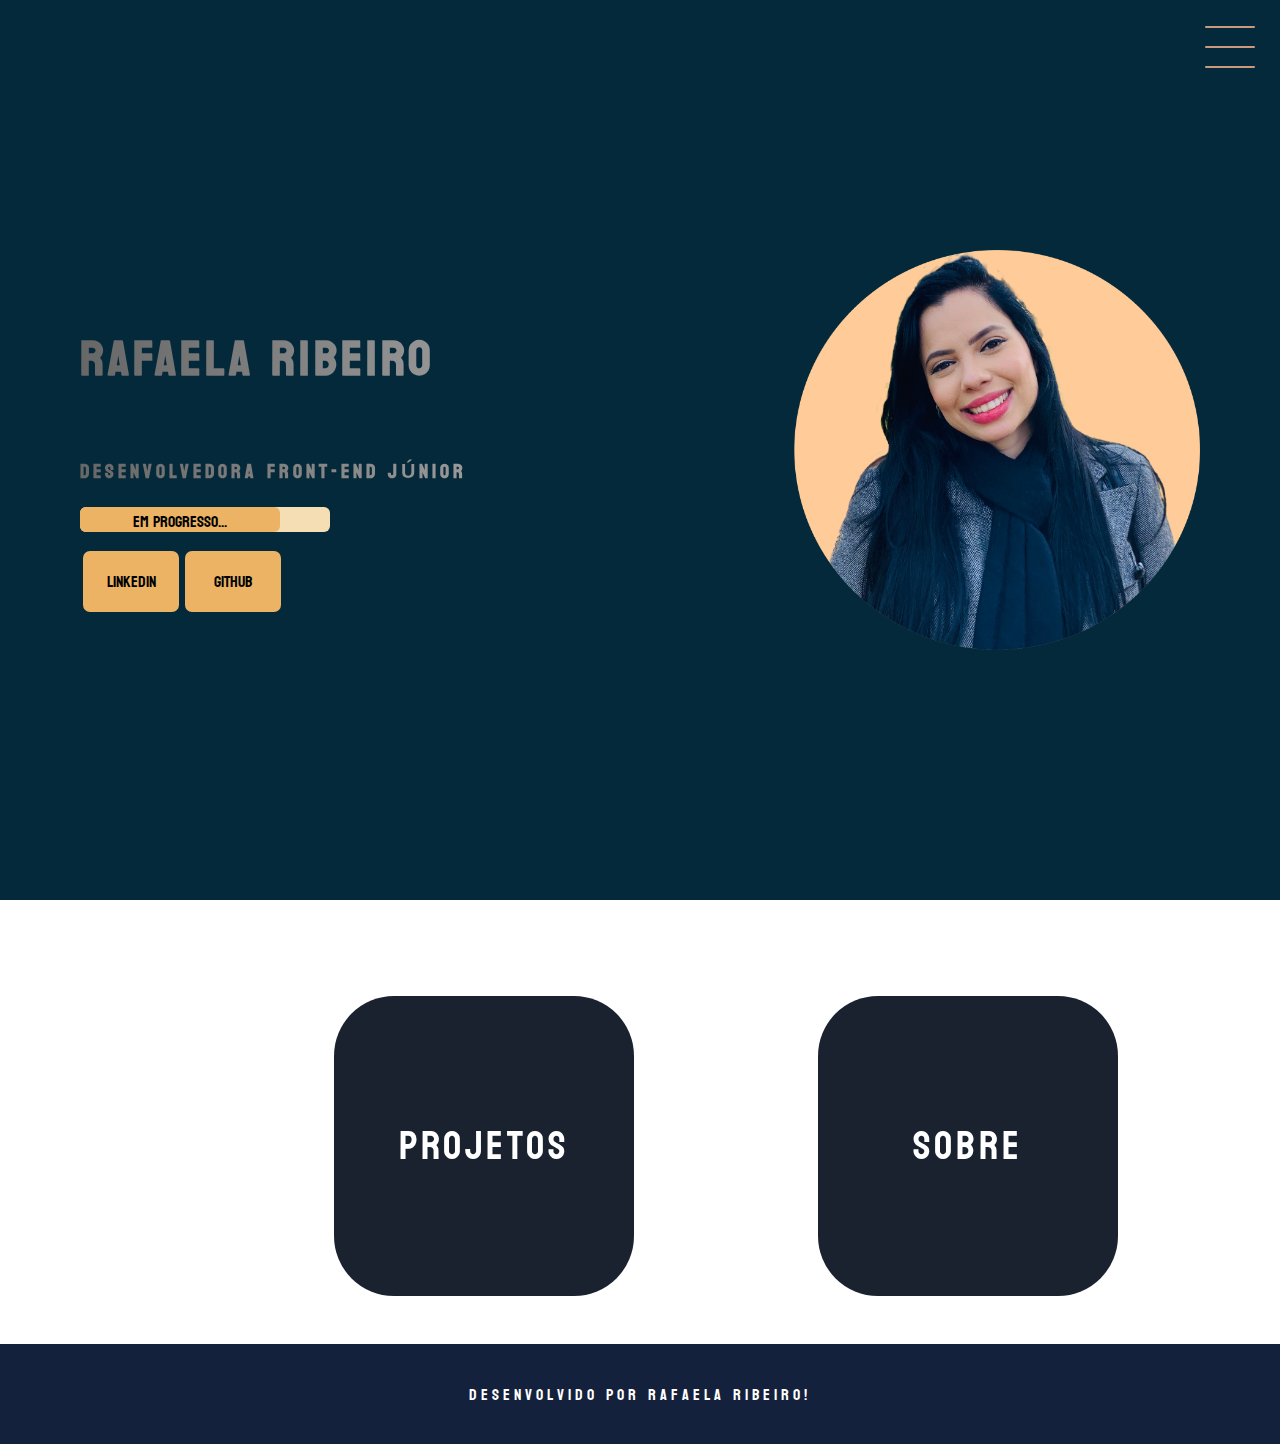
<file: index.html>
<!DOCTYPE html>
<html lang="en">
<head>
    <meta charset="UTF-8">
    <meta http-equiv="X-UA-Compatible" content="IE=edge">
    <meta name="viewport" content="width=device-width, initial-scale=1.0">
    <link rel="stylesheet" href="style.css">    
    <title>Portfólio</title>
</head>
<body>
    <header class="header-container">
        <div class="header">
            <div class="checkbox-container">
                <div class="checkbox-wrapper">
                    <input type="checkbox"  id="toggle">
                    <label for="toggle" class="checkbox" >
                        <div class="trace"></div>
                        <div class="trace"></div>
                        <div class="trace"></div>
                    </label>
                    <div class="menu"></div>
                    <nav class="menu-items">
                        <ul>
                            <li>
                                <a href="./index.html" class="button">Inicio</a>
                            </li>
                            <li>
                                <a href="sobre/sobre.html" class="button">Sobre</a>
                            </li>
                            <li>
                                <a href="./projetos.html" class="button">Projetos</a>
                            </li>
                        </ul>
                    </nav>
                </div>
            </div>
        </div>
        <div class="container">
            <h1 class="text">Rafaela Ribeiro</h1>
            <h2 class="text">Desenvolvedora Front-end Júnior</h2>
            <div class="progress">
                <div class="text-progress" style="width: 80%">   
                    Em Progresso...</div>
                </div>
                <div class="social-media">
                    <a href="https://www.linkedin.com/in/rafaela-ribeiro-88076b224/" class="button">Linkedin</a>
                    <a href="https://github.com/Rafacribeiro" class="button">Github</a>
                </div>
            </div>
            <img class="image-response" src="./img/Untitled-1.png">
        
    </header>
    <section id="minha-tag" >
        <main id="minha-tag" class="container">
            <div class="card-container">
                <div class="card">
                    <div class="card-wrapper">
                        <a href="./projetos.html" class="button"target="_blank">Projetos</a>
                        <p>Vem ver!</p>
                    </div>
                </div>
                <div class="card">
                    <div class="card-wrapper">
                        <a href="sobre/sobre.html" class="button target="_blank" >Sobre</a>
                        <p>Vem ver!</p>
                    </div>
                </div>
            </div>
            
        </section>
        
    </main>
    <footer class="footer">
        Desenvolvido por Rafaela Ribeiro!
    </footer>
</body>
</html>
</file>
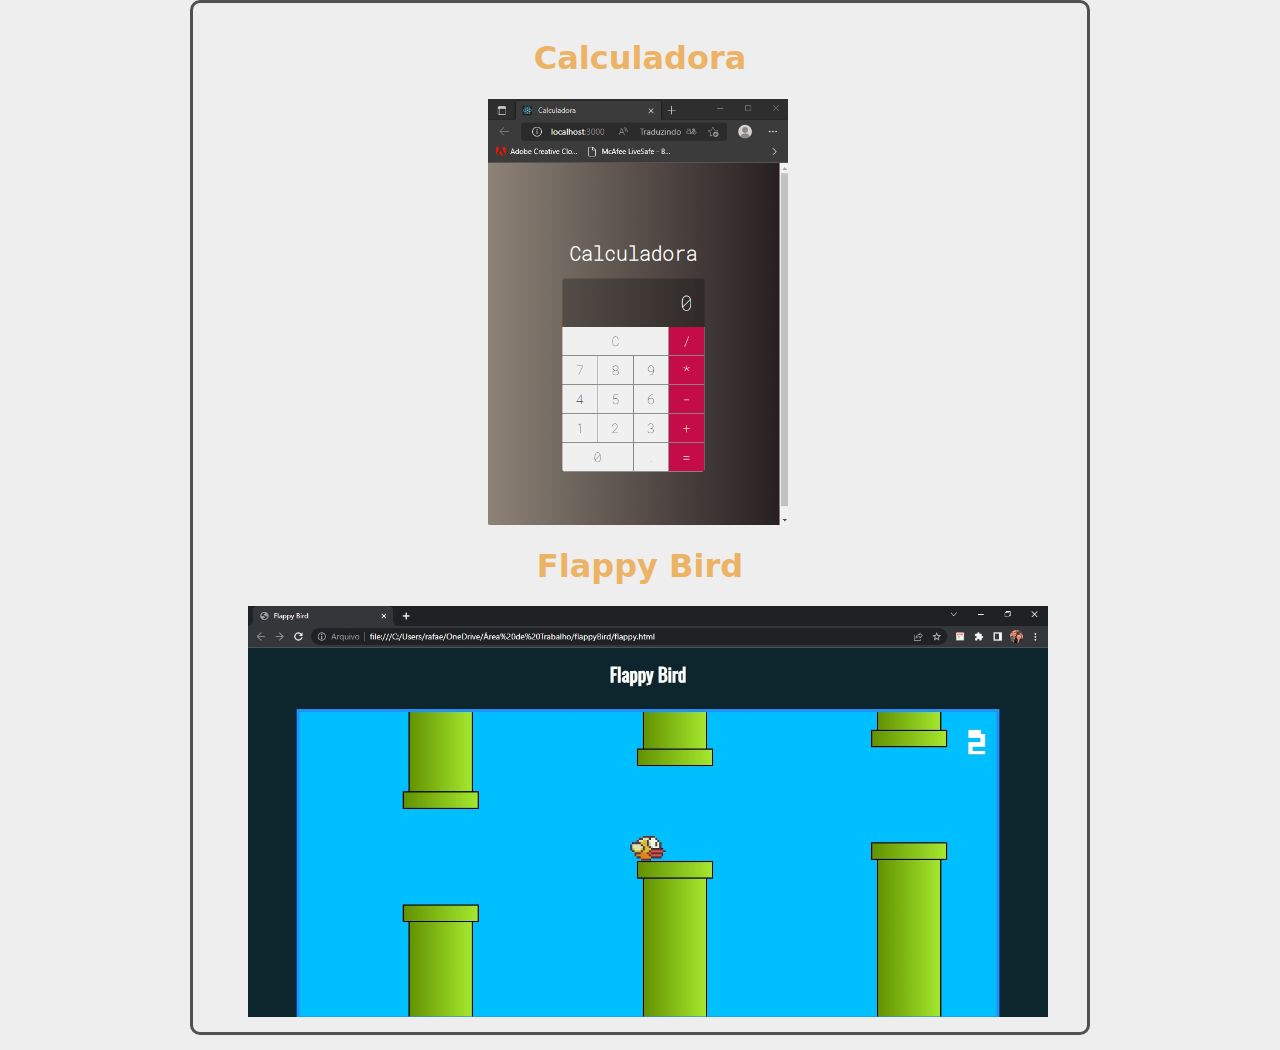
<file: projetos.html>
<!DOCTYPE html>
<html lang="en">
<head>
    <meta charset="UTF-8">
    <meta http-equiv="X-UA-Compatible" content="IE=edge">
    <meta name="viewport" content="width=device-width, initial-scale=1.0">
    <style>
        body {
             background: #eee;
             max-width: 900px;
             margin: auto;
        }
        div{
             background: #eee;
             padding: 15px;
             border: 3px solid #505050;
             margin-bottom: 15px;
             border-radius: 10px;
        }
        .container {
            display: flex;
            flex-direction: column;
            justify-content: center;
            align-content: center;
            width: auto;
            font-family:system-ui, -apple-system, BlinkMacSystemFont, 'Segoe UI', Roboto, Oxygen, Ubuntu, Cantarell, 'Open Sans', 'Helvetica Neue', sans-serif ;
            color: #ECB365;
            text-align: center;
        }
        .calculadora {
            width: 300px;
            padding-left: 280px;
        }
        .flappy {
            width: 800px;
            padding-left: 40px;
            
        }
    </style>
    <title>Projetos</title>

</head>
<body>
    <div class="container">
        <h1>Calculadora</h1>
        <img class="calculadora" src="img/previewCalculadora.png" alt="Calculadora">
        <h1>Flappy Bird</h1>
        <img class="flappy" src="img/previewFlappyBird.jpeg" alt="flappyBird">
    </div>

</body>
</html>
</file>
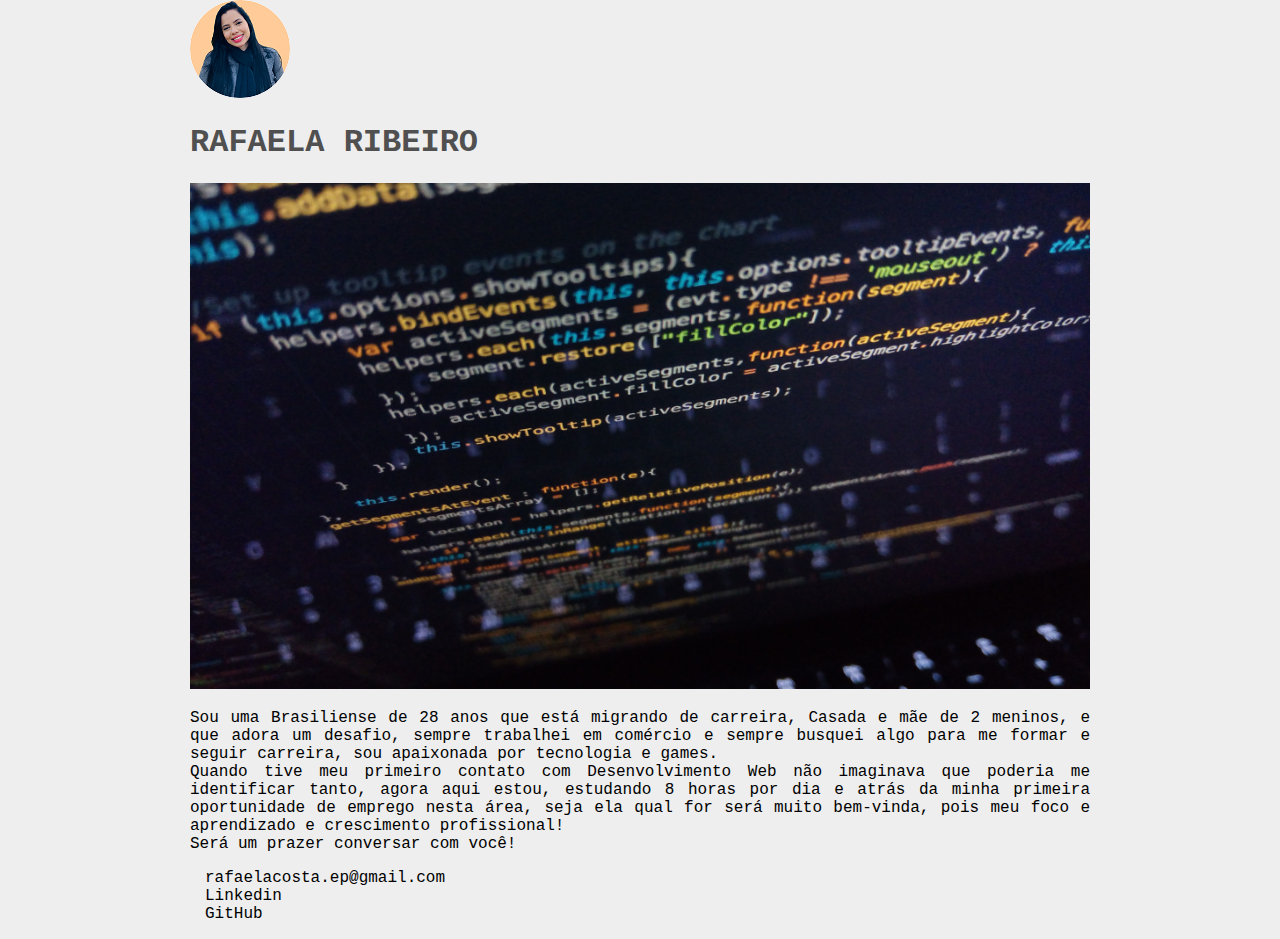
<file: sobre/sobre.html>
<!DOCTYPE html>
<html lang="BR">
<head>
    <meta charset="UTF-8">
    <title>Rafaela Ribeiro</title>
    <style>
        body{
                background: #eee;
                font-family: 'Courier New', Courier, monospace;
                max-width: 900px;
                margin: auto;
            }

        .foto {
                border-radius: 50px;
              }

            #titulo, .subtitulo, .post-subtitulo {
                color: #505050;
                }

            a{
                text-decoration: none;
                color: #000;

            }


            .post-subtitulo{
                font-size: 16px;
                font-style: italic;
                margin: 0;
                margin-bottom: 15px;
            }

            post {
                background: #eee;
                padding: 15px;
                border: 3px solid #505050;
                margin-bottom: 15px;
                border-radius: 10px;
            }

            .post-content {
                margin: 0;
                margin-bottom: 15px;
                text-align: justify;
            }

            .post-image {
                margin-bottom: 15px;
                width: 100%;
            }

            .text-list {
                list-style-type: none;
                padding-left: 15px;
            }
    </style>
</head>
<body>
    <header>
        <img src="../img/Rafaela1.png" alt="Imagem pessoal." class="foto">
        <h1 id="titulo">RAFAELA RIBEIRO</h1>
    </header>
    <section>
        <header>
        </header>
        <article class="post">
            <header>
                <img src="../img/fundo.jpg" alt="Editor de código HTML." class="post-image">
            </header>
            <p class="post-content">
                Sou uma Brasiliense de 28 anos que está migrando de carreira, Casada e mãe de 2 meninos,
                e que adora um desafio, sempre trabalhei em comércio e sempre busquei algo para me formar 
                e seguir carreira, sou apaixonada por tecnologia e games. <br />
                Quando tive meu primeiro contato com Desenvolvimento Web não imaginava que poderia me identificar tanto,
                agora aqui estou, estudando 8 horas por dia e atrás da minha primeira oportunidade de emprego nesta área, seja ela qual for será muito 
                bem-vinda, pois meu foco e aprendizado e crescimento profissional! <br />
                Será um prazer conversar com você!
            </p>
        </article>
    </section>
    <footer>
        <ul class="text-list">
            <li>
               <a href="mailto:rafaelacosta.ep@gmail.com" target="_blank">rafaelacosta.ep@gmail.com</a> 
            </li>
            <li>
                <a href="https://www.linkedin.com/in/rafaela-ribeiro-88076b224/" target="_blank">Linkedin</a>
            </li>
            <li>
                <a href="https://github.com/Rafacribeiro" target="_blank">GitHub</a>
            </li>

        </ul>
    </footer>
</body>
</html>
</file>
<file: style.css>
@import url('https://fonts.googleapis.com/css2?family=Koulen&display=swap');

body {
    margin: 0;
    padding: 0;
    font-family: 'koulen', sans-serif;
    color: #ffffff;

}

/* Header */

.header-container {
    height: 100vh;
    width: 100vw;
    background-color: #04293A ;
    background-repeat: no-repeat;
    background-position: center;
    background-color: contain;
    display: flex;
    flex-direction: row;
    justify-content: space-around;
    align-items: center;
    box-sizing: border-box;
    padding: 0 80px;
    position: relative; 
}

h1 {
    font-size: 50px;
    text-transform: uppercase;
    letter-spacing: 4px;
}

.text{
    background: linear-gradient(90deg, #3c67e3, #5ddcff);
    background-clip: text;
    -webkit-background-clip: text;
    color: transparent;
    filter: grayscale(100%);
    transition: filter 800ms;
}

.text:hover{
    filter:grayscale(0%);
}

h2 {
    font-size: 20px;
    text-transform: uppercase;
    letter-spacing: 4px;
}

.image-response{
    height: 400px;
}

/* barra de progresso */
.progress {
    width: 250px;
    height: 25px;
    border-radius: 6px;
    background-color: #f5deb3;
}

.progress > div {
    height: 100%;
    border-radius: 6px;
    background-color: #ECB365;
    transition: width 200ms;
    text-align: center;
}

.text-progress{
    color: black;
}

/* botoes */
.social-media {
    margin-top: 1rem;
    display: flex;
}

.social-media a {
    text-decoration: none;
    background-color: #ECB365 ;
    color: black;
    padding: 1rem 1rem;
    border: 3px solid #04293A;
    border-radius: 10px;
    min-width: 4rem;
    display: flex;
    align-items: center;
    justify-content: center;
    transition: .5s ease-in-out;
    margin-bottom: 5px;
}

.button:hover {
    animation: pulsate 1s ease-in-out;
}

@keyframes pulsate {
    0%{
        box-shadow: 0px 0px 25px #5ddcff,
                    0px 0px 50px #4e00c2;
    }
}

/* menu Hamburguer */

.checkbox-container {
    display: flex;
    justify-content: center;
    align-items: center;
}

.checkbox {
    height: 100px;
    width: 100px;
    position: absolute;
    right: 0;
    top: 0;
    display: flex;
    justify-content: center;
    cursor: pointer;
    z-index: 9999;
    transition: 400ms ease-in-out 0s;
}

.checkbox .trace {
    width: 50px;
    height: 2px;
    background-color: #cb997e;
    position: absolute;
    border-radius: 4px;
    transition: 0.5s ease-in-out;
}

.checkbox .trace:nth-child(1) {
    top: 26px;
    transform: rotate(0);
}

.checkbox .trace:nth-child(2) {
    top: 46px;
    transform: rotate(0);
}

.checkbox .trace:nth-child(3) {
    top: 66px;
    transform: rotate(0);
}
#toggle {
    display: none;
}

/* menu*/

.menu {
    position: absolute;
    top: 28px;
    right: 30px;
    background-color: transparent;
    height: 4px;
    width: 40px;
    border-radius: 50%;
    box-shadow: 0px 0px 0px 0px #cb997e;
    z-index: -1;
    transition: 40ms ease-in-out 0s;
}

.menu-items {
    position: fixed;
    top: 0;
    left: 0;
    width: 100%;
    height: 100vh;
    display: flex;
    justify-content: center;
    align-items:center;
    z-index: 2;
    opacity: 0;
    visibility: hidden;
    transition: 40ms ease-in-out 0s;
}

.menu-items ul {
  list-style-type: none;  
}

.menu-items ul li  a {
    margin: 10px 0;
    color: #ffffff;
    text-decoration: none;
    text-transform: uppercase;
    letter-spacing: 4px;
    font-size: 40px;
    border: 0px solid #3c67e3;
    border-radius: 10px;
}

/* Animação do menu */

#toggle:checked + .checkbox .trace:nth-child(1)  {
    transform: rotate(45deg);
    top: 47px;
}

#toggle:checked + .checkbox .trace:nth-child(2) {
    transform: translate(-100px);
    width: 30px;
    visibility: hidden;
    opacity: 0;
}

#toggle:checked + .checkbox .trace:nth-child(3) {
    transform: rotate(-45deg);
    top: 48px;
}

#toggle:checked + .checkbox {
    background-color: #14213d;
}

#toggle:checked ~ .menu {
    box-shadow: 0px 0px 0px 100vmax #14213d;
    z-index: 1;
}

#toggle:checked ~ .menu-items {
    visibility: visible;
    opacity: 1;
}

/* parte dos projetos */

.container {
    height: auto;
    width: 100%;
    display: flex;
    flex-direction: column;
    justify-content: space-evenly;
    margin: 3rem 0;
}

.card-container {
    display: flex;
    justify-content: space-evenly;
    padding-left: 150px;
    align-items: center;
    width: 90%;
}

.card {
    width: 300px;
    height: 300px;
    border-radius: 20%;
    margin: 3rem 0 0 0;
    display: flex;
    align-items: center;
    justify-content: center;
    background-color: #14213d;
    /* background-image: url(./img/Untitled-1.png); */
    background-position: center;
    background-size: cover;
    background-repeat: no-repeat;
    filter: grayscale(0.5);
    color: #ffffff;
    cursor: pointer;
    transition: 0.5s ease-in-out;
}

.card-text {
    text-align: center;
    display: flex;
    flex-direction: column;
    justify-content: space-evenly;
    align-items: center;
    position: relative;
    margin: 3rem 0;
    width: 0%;
    color:#14213d;
    letter-spacing:2px;
}


.card-wrapper {
    display: flex;
    justify-content: center;
    align-items: center;
    position: center;
}

.card-wrapper::before {
    content: '';
    position: absolute;
    height: 100px;
    border-radius:50%;
    display: block;
    border: 1px solid #ffffff;
    opacity: 0;
    transition: 0.5s ease-in-out;  
}

.card-wrapper a {
    text-decoration: none;
    color: #ffffff;
    font-size: 40px;
    text-transform: uppercase;
    letter-spacing: 4px;
    margin: 0;
    transition: 0.5s ease-in-out;
}

.card-wrapper p {
    font-size: 0;
    visibility: visible;
    opacity: 0;
    font-weight: bold;
    text-transform: uppercase;
    transition: 0.5s ease-in-out;
}

/* .card:hover {
    filter: unset;
} */

/* .card:hover > .card-wrapper::before {
    height: 250px;
    width: 250px;
    opacity: 1;
} */
/* 
.card:hover > .card-wrapper p {
    opacity: 1;
    visibility: visible;
    font-size: 14px;
} */

/* footer */

.footer {
    width: 100%;
    height: 100px;
    letter-spacing: 4px;
    background-color: #14213d;
    display: flex;
    align-items: center;
    justify-content: center;
    color: #ffffff;
}
</file>
